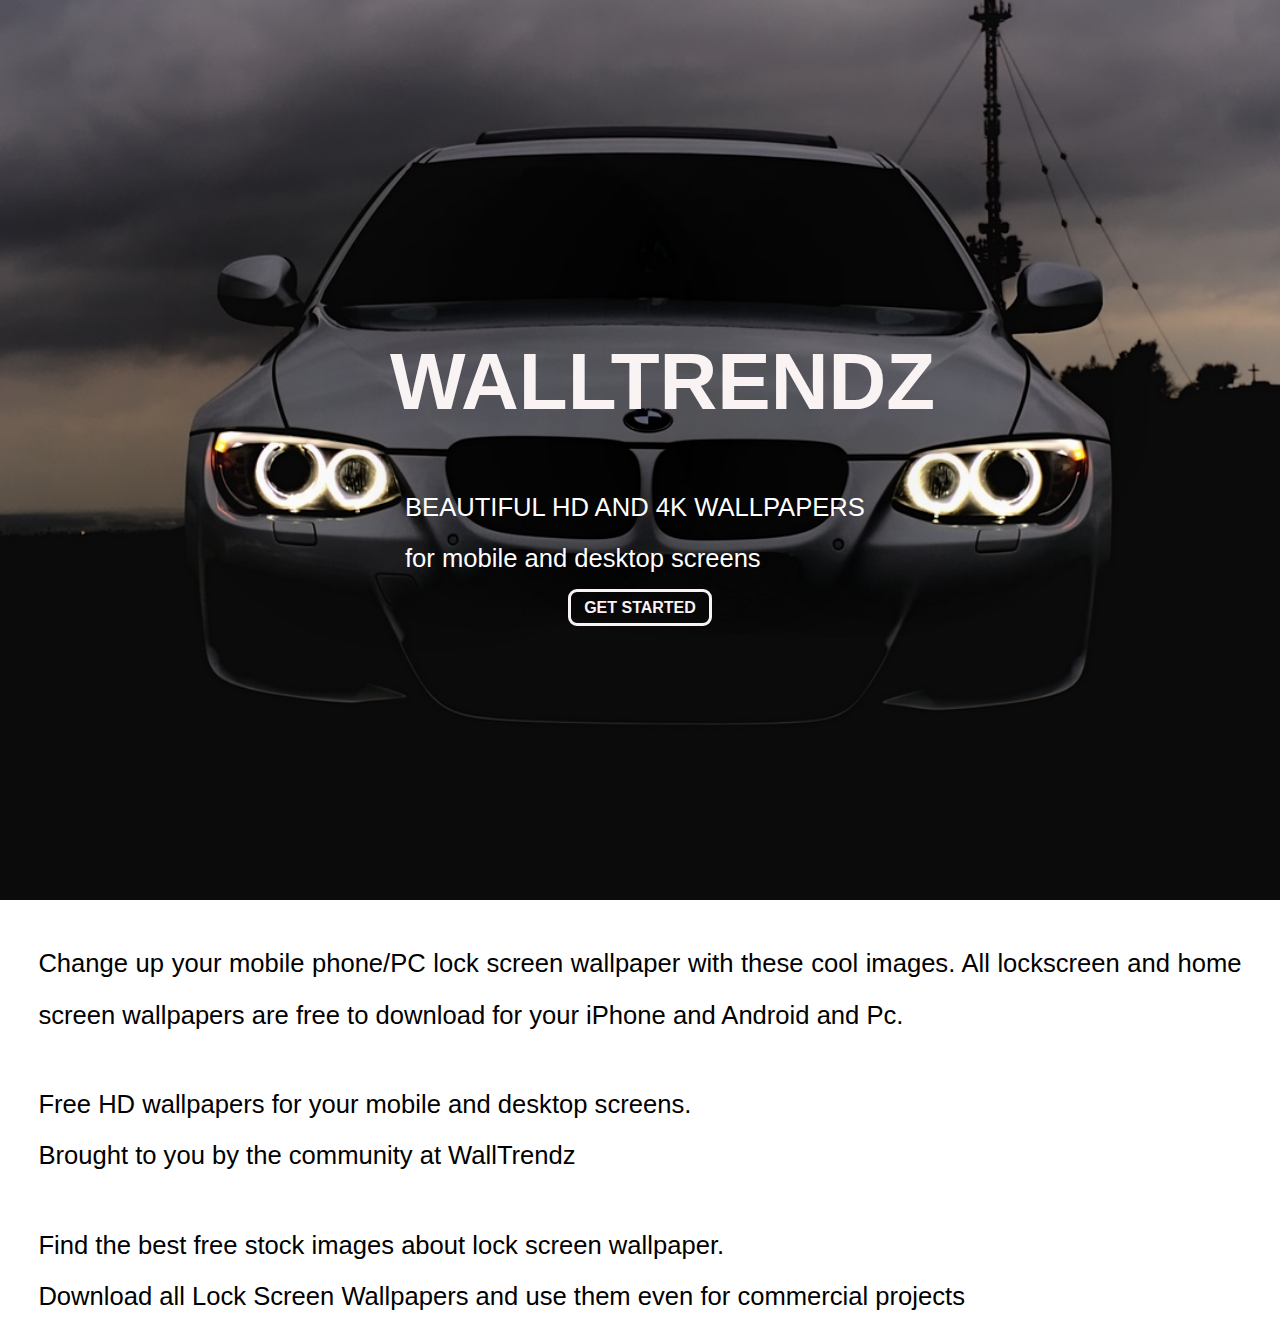
<file: index.html>
<!DOCTYPE html>
<html>

<head>
    <meta charset="utf-8">
    <meta name="viewport" content="width=device-width, initial-scale=1.0">
    <title>full screen landing page</title>
    <link rel="stylesheet" type="text/css" href="start.css">
</head>

<body>
    <section class="b1">
        <div class="in1">
            <div class="content">
                <h1>WALLTRENDZ</h1>
                <p style="color:white;">BEAUTIFUL HD AND 4K WALLPAPERS<br>for mobile and desktop screens</p>
                <a class="btn" href="home.html">GET STARTED</a>
            </div>
        </div>
    </section>
    <p>
        Change up your mobile phone/PC lock screen wallpaper with these cool images. All lockscreen and home screen wallpapers are free to download for your iPhone and Android and Pc.
    </p>
    <p>
        Free HD wallpapers for your mobile and desktop screens.<br>Brought to you by the community at WallTrendz</p>
    <p>Find the best free stock images about lock screen wallpaper.<br>Download all Lock Screen Wallpapers and use them even for commercial projects</p>
    <p></p>
</body>

</html>
</file>
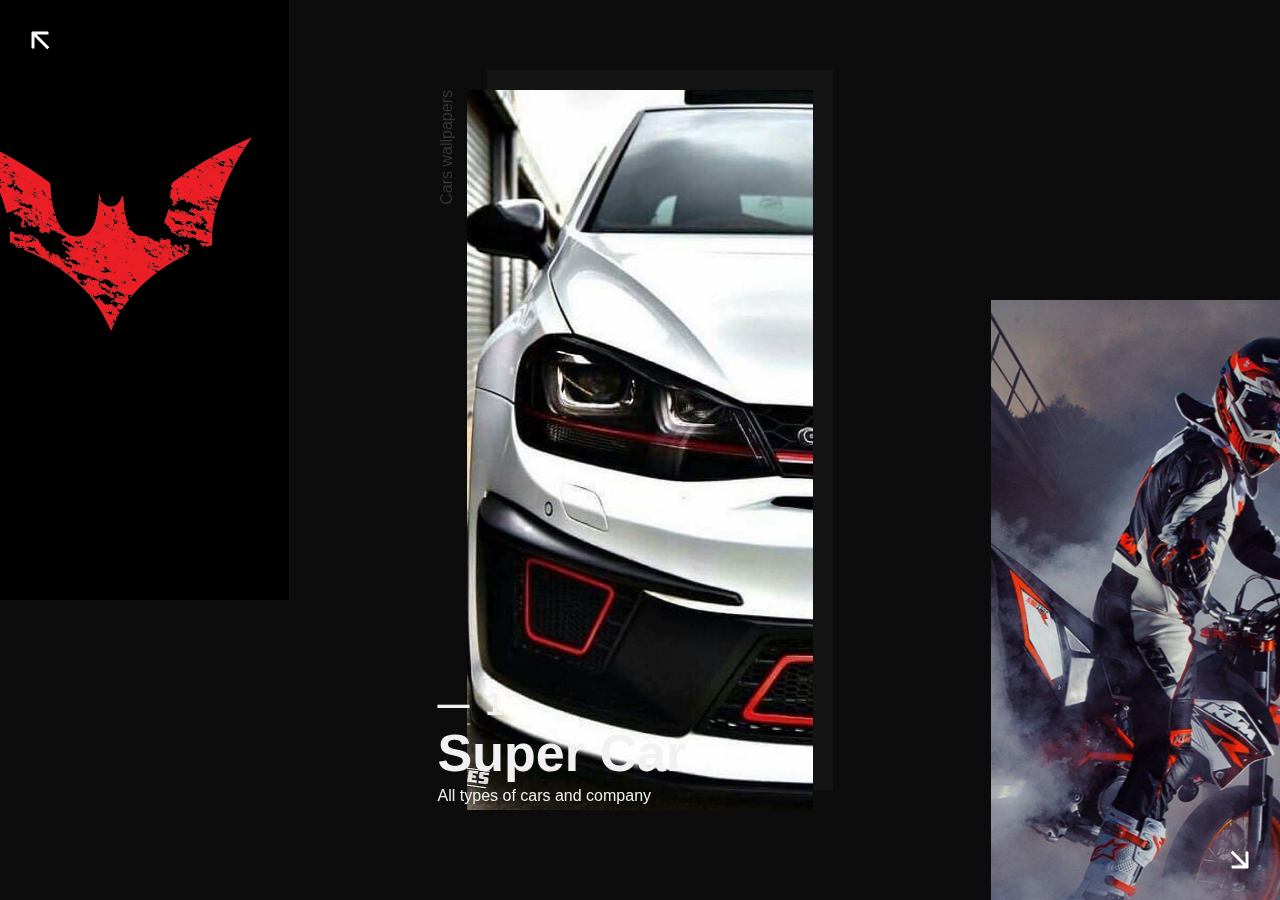
<file: best.html>
<!DOCTYPE html>
<html lang="en" class="no-js">

<head>
    <meta charset="UTF-8" />
    <meta name="viewport" content="width=device-width, initial-scale=1">
    <title>About WallTrendz</title>
    <meta name="description" content="A triple view diagonal slideshow with content preview." />
    <meta name="keywords" content="" />
    <meta name="author" content="Codrops" />
    <link rel="shortcut icon" href="favicon.ico">
    <link rel="stylesheet" type="text/css" href="best.css" />
    <script>
        document.documentElement.className = "js";
        var supportsCssVars = function() {
            var e, t = document.createElement("style");
            return t.innerHTML = "root: { --tmp-var: bold; }", document.head.appendChild(t), e = !!(window.CSS && window.CSS.supports && window.CSS.supports("font-weight", "var(--tmp-var)")), t.parentNode.removeChild(t), e
        };
        supportsCssVars() || alert("Please view this demo in a modern browser that supports CSS Variables.");
    </script>
</head>

<body class="loading">
    <svg class="hidden">
			<symbol id="icon-arrow" viewBox="0 0 24 24">
				<title>arrow</title>
				<polygon points="6.3,12.8 20.9,12.8 20.9,11.2 6.3,11.2 10.2,7.2 9,6 3.1,12 9,18 10.2,16.8 " />
			</symbol>
			<symbol id="icon-drop" viewBox="0 0 24 24">
				<title>drop</title>
				<path d="M12,21c-3.6,0-6.6-3-6.6-6.6C5.4,11,10.8,4,11.4,3.2C11.6,3.1,11.8,3,12,3s0.4,0.1,0.6,0.3c0.6,0.8,6.1,7.8,6.1,11.2C18.6,18.1,15.6,21,12,21zM12,4.8c-1.8,2.4-5.2,7.4-5.2,9.6c0,2.9,2.3,5.2,5.2,5.2s5.2-2.3,5.2-5.2C17.2,12.2,13.8,7.3,12,4.8z" />
				<path d="M12,18.2c-0.4,0-0.7-0.3-0.7-0.7s0.3-0.7,0.7-0.7c1.3,0,2.4-1.1,2.4-2.4c0-0.4,0.3-0.7,0.7-0.7c0.4,0,0.7,0.3,0.7,0.7C15.8,16.5,14.1,18.2,12,18.2z" />
			</symbol>
			<symbol id="icon-longarrow" viewBox="0 0 54 24">
				<title>longarrow</title>
				<path d="M.42 11.158L12.38.256c.333-.27.696-.322 1.09-.155.395.166.593.467.593.903v6.977h38.87c.29 0 .53.093.716.28.187.187.28.426.28.716v5.98c0 .29-.093.53-.28.716a.971.971 0 0 1-.716.28h-38.87v6.977c0 .416-.199.717-.592.903-.395.167-.759.104-1.09-.186L.42 12.62a1.018 1.018 0 0 1 0-1.462z" />
			</symbol>
			<symbol id="icon-navarrow" viewBox="0 0 408 408">
				<title>navarrow</title>
				<polygon fill="#fff" fill-rule="nonzero" points="204 0 168.3 35.7 311.1 178.5 0 178.5 0 229.5 311.1 229.5 168.3 372.3 204 408 408 204"></polygon>
			</symbol>
		</svg>
    <main>
        </div>
        </header>
        </div>
        <div class="slideshow">
            <div class="slideshow__deco"></div>
            <div class="slide">
                <div class="slide__img-wrap">
                    <div class="slide__img" style="background-image: url(img/1.jpg);"></div>
                </div>
                <div class="slide__side">Cars wallpapers</div>
                <div class="slide__title-wrap">
                    <span class="slide__number">1</span>
                    <h3 class="slide__title">Super Car</h3>
                    <h4 class="slide__subtitle">All types of cars and company</h4>
                </div>
            </div>
            <div class="slide">
                <div class="slide__img-wrap">
                    <div class="slide__img" style="background-image: url(img/2.jpg);"></div>
                </div>
                <div class="slide__side">Bike wallpapers</div>
                <div class="slide__title-wrap">
                    <span class="slide__number">2</span>
                    <h3 class="slide__title">Bike</h3>
                    <h4 class="slide__subtitle">Bikes you love</h4>
                </div>
            </div>
            <div class="slide">
                <div class="slide__img-wrap">
                    <div class="slide__img" style="background-image: url(img/3.jpg);"></div>
                </div>
                <div class="slide__side">Abstrack wallpapers</div>
                <div class="slide__title-wrap">
                    <span class="slide__number">3</span>
                    <h3 class="slide__title">Abstract</h3>
                    <h4 class="slide__subtitle">Unique</h4>
                </div>
            </div>
            <div class="slide">
                <div class="slide__img-wrap">
                    <div class="slide__img" style="background-image: url(img/4.jpg);"></div>
                </div>
                <div class="slide__side">Haunted Drift</div>
                <div class="slide__title-wrap">
                    <span class="slide__number">4</span>
                    <h3 class="slide__title">Bellamio</h3>
                    <h4 class="slide__subtitle">The only prerequisite is that it makes you happy</h4>
                </div>
            </div>
            <div class="slide">
                <div class="slide__img-wrap">
                    <div class="slide__img" style="background-image: url(img/5.jpg);"></div>
                </div>
                <div class="slide__side">IronMan wallpapers</div>
                <div class="slide__title-wrap">
                    <span class="slide__number">5</span>
                    <h3 class="slide__title">Ironman</h3>
                    <h4 class="slide__subtitle">None hates him</h4>
                </div>
            </div>
            <div class="slide">
                <div class="slide__img-wrap">
                    <div class="slide__img" style="background-image: url(img/6.jpg);"></div>
                </div>
                <div class="slide__side">BatMan wallpapers</div>
                <div class="slide__title-wrap">
                    <span class="slide__number">6</span>
                    <h3 class="slide__title">BatMan</h3>
                    <h4 class="slide__subtitle">The one you love</h4>
                </div>
            </div>
            <button class="nav nav--prev">
					<svg class="icon icon--navarrow-prev">
						<use xlink:href="#icon-navarrow"></use>
					</svg>
				</button>
            <button class="nav nav--next">
					<svg class="icon icon--navarrow-next">
						<use xlink:href="#icon-navarrow"></use>
					</svg>
				</button>
        </div>
        <div class="content">
            <div class="content__item">
                <span class="content__number">1</span>
                <h3 class="content__title">Super Cars</h3>
                <h4 class="content__subtitle">All types of cars and company</h4>
                <div class="content__text">Almost all the wallpapers are available in Walltrendz website keep visiting this website.Download when ever you like to. WallTrendz will be available to Everyone at anytime. If any server side problems occurs we will fix it as soon as possible.Thanks for choosing WallTrendz</div>
            </div>
            <div class="content__item">
                <span class="content__number">2</span>
                <h3 class="content__title">Bike</h3>
                <h4 class="content__subtitle">Bikes you love</h4>
                <div class="content__text">Almost all the wallpapers are available in Walltrendz website keep visiting this website.Download when ever you like to. WallTrendz will be available to Everyone at anytime. If any server side problems occurs we will fix it as soon as possible.Thanks for choosing WallTrendz</div>
            </div>
            <div class="content__item">
                <span class="content__number">3</span>
                <h3 class="content__title">Abstract</h3>
                <h4 class="content__subtitle">Unique</h4>
                <div class="content__text">Almost all the wallpapers are available in Walltrendz website keep visiting this website.Download when ever you like to. WallTrendz will be available to Everyone at anytime. If any server side problems occurs we will fix it as soon as possible.Thanks for choosing WallTrendz </div>
            </div>
            <div class="content__item">
                <span class="content__number">4</span>
                <h3 class="content__title">Bellamio</h3>
                <h4 class="content__subtitle">The only prerequisite is that it makes you happy</h4>
                <div class="content__text">Almost all the wallpapers are available in Walltrendz website keep visiting this website.Download when ever you like to. WallTrendz will be available to Everyone at anytime. If any server side problems occurs we will fix it as soon as possible.Thanks for choosing WallTrendz</div>
            </div>
            <div class="content__item">
                <span class="content__number">5</span>
                <h3 class="content__title">IronMan</h3>
                <h4 class="content__subtitle">None hates him</h4>
                <div class="content__text">Almost all the wallpapers are available in Walltrendz website keep visiting this website.Download when ever you like to. WallTrendz will be available to Everyone at anytime. If any server side problems occurs we will fix it as soon as possible.Thanks for choosing WallTrendz</div>
            <div class="content__item">
                <span class="content__number">6</span>
                <h3 class="content__title">BatMan</h3>
                <h4 class="content__subtitle">The one you love</h4>
                <div class="content__text">Almost all the wallpapers are available in Walltrendz website keep visiting this website.Download when ever you like to. WallTrendz will be available to Everyone at anytime. If any server side problems occurs we will fix it as soon as possible.Thanks for choosing WallTrendz</div>
            </div>
            <button class="content__close">
					<svg class="icon icon--longarrow">
						<use xlink:href="#icon-longarrow"></use>
					</svg>
				</button>
        </div>
    </main>
    <script src="js/imagesloaded.pkgd.min.js"></script>
    <script src="js/charming.min.js"></script>
    <script src="js/TweenMax.min.js"></script>
    <script src="js/demo.js"></script>
</body>

</html>
</file>
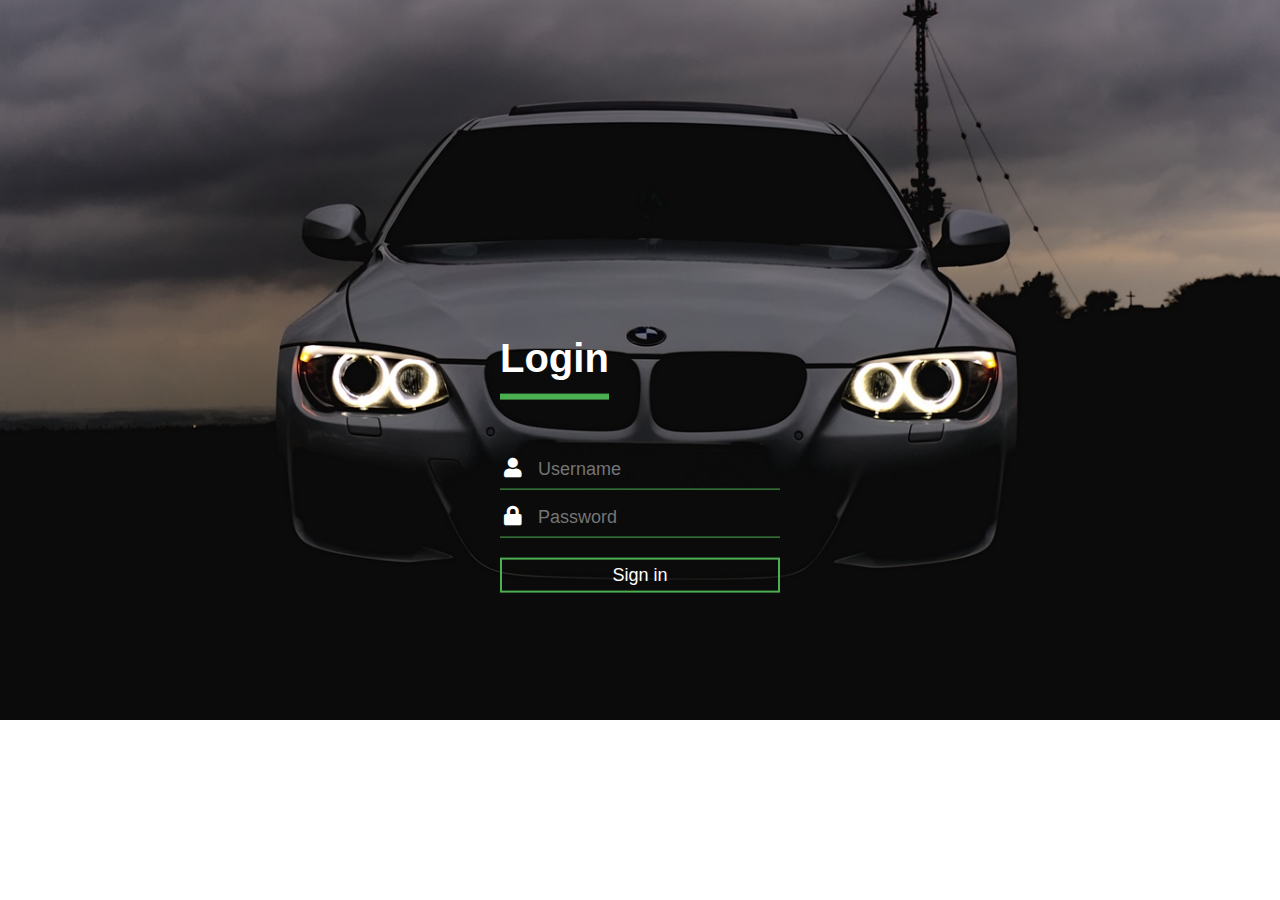
<file: login.html>
<!DOCTYPE html>
<html lang="en" dir="ltr">

<head>
    <meta charset="utf-8">
    <title></title>
    <link rel="stylesheet" href="login.css">
</head>

<body>
    <div class="login-box">
        <h1>Login</h1>
        <div class="textbox">
            <i class="fas fa-user"></i>
            <input type="text" placeholder="Username">
        </div>

        <div class="textbox">
            <i class="fas fa-lock"></i>
            <input type="password" placeholder="Password">
        </div>

        <input type="button" class="btn" value="Sign in">
    </div>
</body>

</html>
</file>
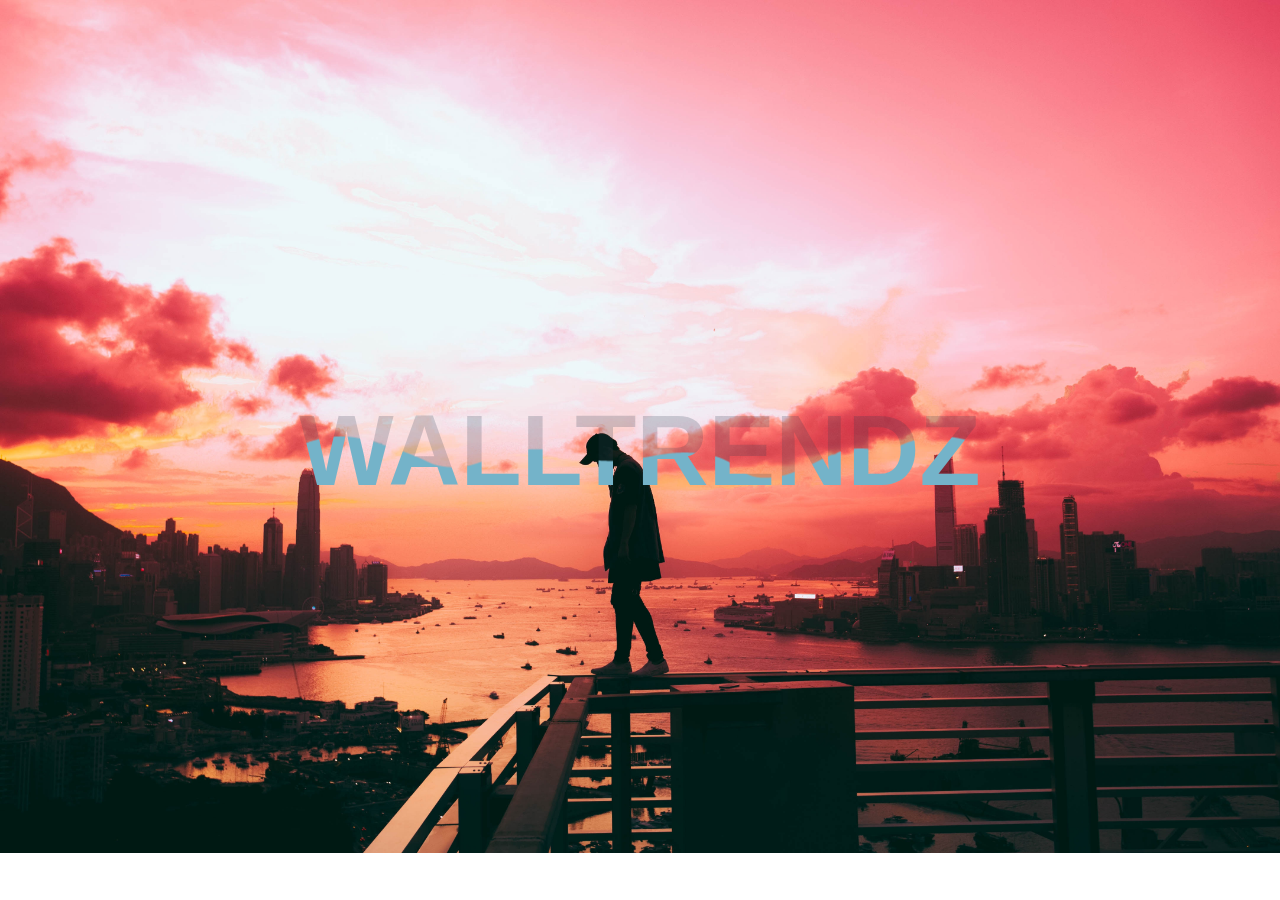
<file: logo.html>
<!DOCTYPE html>
<html lang="en" dir="ltr">

<head>
    <meta charset="utf-8">
    <title></title>
    <link rel="stylesheet" href=" logo.css ">
</head>

<body>
    <div class="middle ">
        <h1>WallTrendz</h1>
    </div>
</body>

</html>
</file>
<file: start.css>
html,
body {
    margin: 0;
    padding: 0;
    width: 100%;
    height: 100%;
}

.b1 {
    width: 100%;
    height: 100%;
    margin: auto;
    background: url(bg1.jpg) no-repeat 50% 50%;
    top: 0;
    display: table;
    background-size: cover;
}

.b1 .in1 {
    display: table-cell;
    vertical-align: middle;
    width: 100%;
    max-width: none;
}

.content {
    max-width: 500px;
    margin: auto;
    text-align: center;
}

.content h1 {
    font-family: 'Century Gothic', sans-serif;
    color: #f9f3f4;
    font-size: 500%;
    text-shadow: 0 0 300px #000;
}

.content .btn {
    border-radius: 9px;
    color: #f9f3f4;
    text-decoration: none;
    font-family: 'Century Gothic', sans-serif;
    border: 3px solid;
    padding: 7px 13px;
    font-weight: bold;
}

.content .btn:hover {
    color: #2196f3;
}

p {
    font-size: 160%;
    line-height: 200%;
    text-align: justify;
    margin: 3%;
    font-family: sans-serif;
}
</file>
<file: best.css>
article,
aside,
details,
figcaption,
figure,
footer,
header,
hgroup,
main,
nav,
section,
summary {
    display: block;
}

audio,
canvas,
video {
    display: inline-block;
}

audio:not([controls]) {
    display: none;
    height: 0;
}

[hidden] {
    display: none;
}

html {
    font-family: sans-serif;
    -ms-text-size-adjust: 100%;
    -webkit-text-size-adjust: 100%;
}

body {
    margin: 0;
}

a:focus {
    outline: thin dotted;
}

a:active,
a:hover {
    outline: 0;
}

h1 {
    font-size: 2em;
    margin: 0.67em 0;
}

abbr[title] {
    border-bottom: 1px dotted;
}

b,
strong {
    font-weight: bold;
}

dfn {
    font-style: italic;
}

hr {
    -moz-box-sizing: content-box;
    box-sizing: content-box;
    height: 0;
}

mark {
    background: #ff0;
    color: #000;
}

code,
kbd,
pre,
samp {
    font-family: monospace, serif;
    font-size: 1em;
}

pre {
    white-space: pre-wrap;
}

q {
    quotes: "\201C" "\201D" "\2018" "\2019";
}

small {
    font-size: 80%;
}

sub,
sup {
    font-size: 75%;
    line-height: 0;
    position: relative;
    vertical-align: baseline;
}

sup {
    top: -0.5em;
}

sub {
    bottom: -0.25em;
}

img {
    border: 0;
}

svg:not(:root) {
    overflow: hidden;
}

figure {
    margin: 0;
}

fieldset {
    border: 1px solid #c0c0c0;
    margin: 0 2px;
    padding: 0.35em 0.625em 0.75em;
}

legend {
    border: 0;
    padding: 0;
}

button,
input,
select,
textarea {
    font-family: inherit;
    font-size: 100%;
    margin: 0;
}

button,
input {
    line-height: normal;
}

button,
select {
    text-transform: none;
}

button,
html input[type="button"],
input[type="reset"],
input[type="submit"] {
    -webkit-appearance: button;
    cursor: pointer;
}

button[disabled],
html input[disabled] {
    cursor: default;
}

input[type="checkbox"],
input[type="radio"] {
    box-sizing: border-box;
    padding: 0;
}

input[type="search"] {
    -webkit-appearance: textfield;
    -moz-box-sizing: content-box;
    -webkit-box-sizing: content-box;
    box-sizing: content-box;
}

input[type="search"]::-webkit-search-cancel-button,
input[type="search"]::-webkit-search-decoration {
    -webkit-appearance: none;
}

button::-moz-focus-inner,
input::-moz-focus-inner {
    border: 0;
    padding: 0;
}

textarea {
    overflow: auto;
    vertical-align: top;
}

table {
    border-collapse: collapse;
    border-spacing: 0;
}

*,
*::after,
*::before {
    box-sizing: border-box;
}

body {
    --color-text: #f1f1f1;
    --color-bg: #0c0c0c;
    --color-link: #1ab3de;
    --color-link-hover: #f1f1f1;
    --color-deco: #141414;
    --color-side: #353535;
    font-family: Futura, "futura-pt", sans-serif;
    min-height: 100vh;
    color: #57585c;
    color: var(--color-text);
    background-color: var(--color-bg);
    -webkit-font-smoothing: antialiased;
    -moz-osx-font-smoothing: grayscale;
    padding-top: 10rem;
}


/* Page Loader */

.js .loading::before {
    content: '';
    position: fixed;
    z-index: 100000;
    top: 0;
    left: 0;
    width: 100%;
    height: 100%;
    background: var(--color-bg);
}

.js .loading::after {
    content: '';
    position: fixed;
    z-index: 100000;
    top: 50%;
    left: 50%;
    width: 60px;
    height: 60px;
    margin: -30px 0 0 -30px;
    pointer-events: none;
    border-radius: 50%;
    opacity: 0.4;
    background: var(--color-link);
    animation: loaderAnim 0.7s linear infinite alternate forwards;
}

@keyframes loaderAnim {
    to {
        opacity: 1;
        transform: scale3d(0.5, 0.5, 1);
    }
}

a {
    text-decoration: none;
    color: var(--color-link);
    outline: none;
}

a:hover,
a:focus {
    color: var(--color-link-hover);
    outline: none;
}

.hidden {
    position: absolute;
    overflow: hidden;
    width: 0;
    height: 0;
    pointer-events: none;
}

.message {
    position: relative;
    z-index: 100;
    display: none;
    padding: 1em;
    text-align: center;
    color: var(--color-bg);
    background: var(--color-text);
}


/* Icons */

.icon {
    display: block;
    width: 1.5em;
    height: 1.5em;
    margin: 0 auto;
    fill: currentColor;
}

.frame {
    position: fixed;
    z-index: 10000;
    top: 5rem;
    left: 0;
    width: 100%;
    max-width: none;
    min-height: 0;
    height: 100vh;
    padding: 1rem;
    pointer-events: none;
}

.frame a {
    pointer-events: auto;
}


/* Header */

.codrops-header {
    position: relative;
    z-index: 100;
    display: flex;
    align-items: center;
    justify-content: space-between;
}

.codrops-header__title {
    font-size: 1rem;
    font-weight: normal;
    line-height: 1;
    margin: 0;
}


/* Top Navigation Style */

.codrops-links {
    position: relative;
    display: flex;
    justify-content: flex-end;
    align-items: center;
    white-space: nowrap;
}

.github {
    display: block;
    padding: 0.25em;
    margin: 0 0.25rem;
}

.codrops-icon {
    display: inline-block;
    padding: 0.25em;
    margin: 0.25em 0 0 0;
}

.slideshow {
    position: relative;
    overflow: hidden;
    margin: 0;
    height: 100vh;
    width: 100%;
    height: calc(100vh - 10rem);
    display: grid;
    grid-template-columns: 33% 33% 33%;
    grid-column-gap: 0.5%;
    grid-template-rows: 100%;
    grid-template-areas: '... slide ...';
}

.slide {
    width: 100%;
    display: flex;
    pointer-events: none;
    cursor: pointer;
    position: relative;
    height: 100%;
    grid-area: slide;
}

.slideshow--previewopen .slide {
    cursor: default;
}

.slide--current {
    pointer-events: auto;
}

.slide__img-wrap {
    width: 100%;
    overflow: hidden;
    z-index: 100;
    height: 80%;
    top: 10%;
    position: absolute;
}

.slideshow__deco {
    grid-area: slide;
    background: var(--color-deco);
    width: 100%;
    height: 80%;
    align-self: center;
    position: relative;
    margin: -40px 0 0 0;
    right: -20px;
}

.nav {
    position: absolute;
    background: none;
    width: 3rem;
    height: 3rem;
    z-index: 1000;
    border: 0;
    padding: 0;
    margin: 0;
    pointer-events: none;
    transition: transform 0.8s, opacity 0.8s;
    transition-timing-function: cubic-bezier(0.7, 0, 0.3, 1);
}

.nav--next {
    bottom: 1rem;
    right: 1rem;
}

.icon--navarrow-next {
    transform: rotate(45deg);
}

.nav--prev {
    top: 1rem;
    left: 1rem;
}

.icon--navarrow-prev {
    transform: rotate(-135deg);
}

.slideshow--previewopen .nav {
    opacity: 0;
    transition-duration: 0.4s;
}

.slideshow--previewopen .nav--next {
    transform: translate3d(100%, 100%, 0);
}

.slideshow--previewopen .nav--prev {
    transform: translate3d(-100%, -100%, 0);
}

.slide__img {
    width: 100%;
    height: 100%;
    left: 0;
    top: 0;
    background-size: cover;
    background-position: 50% 50%;
    position: absolute;
    pointer-events: none;
    transform: scale3d(1.01, 1.01, 1);
}

.js .slide__img-wrap,
.js .slide__title-wrap,
.js .slide__side {
    opacity: 0;
    pointer-events: none;
}

.js .slide--current .slide__img-wrap {
    opacity: 1;
    pointer-events: auto;
}

.slide--visible .slide__img-wrap {
    pointer-events: auto;
}

.slide__title-wrap {
    justify-self: flex-end;
    width: 100%;
    position: relative;
    z-index: 1000;
}

.slide__number {
    display: block;
    font-size: 2rem;
    font-weight: bold;
}

.slide__number::before {
    content: "\2014";
    display: inline-block;
    margin: 0 1rem 0 0;
}

.slide__title,
.slide__subtitle,
.slide__side {
    display: none;
}

.content {
    position: fixed;
    top: 10rem;
    left: 0;
    width: 100%;
    height: calc(100% - 10rem);
    pointer-events: none;
    z-index: 100;
}

.content__item {
    position: absolute;
    top: 0;
    right: 0;
    width: 100%;
    height: 100%;
    padding: 10vh 5vw;
    overflow: auto;
}

.content__item--current,
.content__item--current~.content__close {
    pointer-events: auto;
}

.content__close {
    position: absolute;
    top: 1rem;
    left: 1rem;
    background: none;
    color: currentColor;
    border: 0;
    margin: 0;
    padding: 0;
}

.icon--longarrow {
    width: 2rem;
}

.content__close:focus {
    outline: none;
}

.content__number {
    font-weight: bold;
}

.content__number::before {
    content: "\2014";
    display: inline-block;
    margin: 0 1rem 0 0;
}

.content__title {
    margin: 0.5rem 0;
    font-size: 2rem;
}

.content__subtitle {
    margin: 0 0 0.5rem;
    font-size: 1rem;
    font-weight: normal;
}

.content__text {
    font-size: 0.85rem;
}

.js .content__title,
.js .content__subtitle,
.js .content__number,
.js .content__text,
.js .content__close {
    opacity: 0;
}

@media screen and (min-width: 53em) {
    body {
        padding: 0;
    }
    .frame {
        top: 0;
        display: grid;
        align-items: start;
        justify-items: end;
        grid-template-columns: 50% 50%;
        grid-template-rows: 100%;
        grid-template-areas: '... header';
    }
    .codrops-header {
        grid-area: header;
        padding: 1rem 0.5rem;
        display: block;
    }
    .codrops-header__title {
        padding: 0 0.5rem;
    }
    .codrops-links {
        margin: 0.25rem auto 0 0.25rem;
    }
    .slideshow {
        height: 100vh;
        grid-template-columns: 27% 27% 27%;
        grid-column-gap: 9.5%;
    }
    .slide {
        padding: 10vh 0 7vh;
        flex-direction: column;
        justify-content: space-between;
    }
    .slide__side {
        margin: 0 0 0 -1.85rem;
    }
    .slide__title-wrap {
        margin: 0 0 0 -1.85rem;
    }
    .slide__title,
    .slide__subtitle,
    .slide__side {
        display: block;
    }
    .slide__title {
        font-size: 3.25rem;
        margin: 0 0 0.25rem;
    }
    .slide__subtitle {
        font-weight: normal;
        margin: 0;
        min-height: 50px;
    }
    .slide__side {
        color: var(--color-side);
        position: relative;
        -webkit-writing-mode: vertical-rl;
        writing-mode: vertical-rl;
        transform: rotate(180deg);
        z-index: 1000;
    }
    .content {
        top: 0;
        height: 100%;
    }
    .content__item {
        padding: calc(10vh + 5rem) 0 7vh;
        width: 50.5%;
        right: 7.5%;
        overflow: visible;
    }
    .content__close {
        left: 42%;
        top: calc(10vh + 1rem);
    }
    .content__number {
        position: absolute;
        bottom: 7vh;
        right: 0;
        font-size: 2rem;
    }
    .content__title {
        font-size: 7vw;
    }
    .content__subtitle {
        font-size: 1.15rem;
        margin-bottom: 7.5vh;
    }
    .content__text {
        font-size: 0.95rem;
        column-count: 2;
        column-gap: 2rem;
        max-width: 600px;
        text-align: justify;
    }
}
</file>
<file: logo.css>
body{
	margin: 0;
	padding: 0;
	font-family: "montserrat",sans-serif;
	background: url(bg.jpg) no-repeat;
	background-size: cover;
}
.middle{
	position: absolute;
	top: 50%;
	left: 50%;
	transform: translate(-50%,-50%);
}
.middle h1{
	font-size: 100px;
	text-transform: uppercase;
	font-weight: 900;
	color: #2c3e5036;
	background-image: url(water.png);
	-webkit-background-clip:text;
	animation: water 15s infinite;
}
@keyframes water {
	from{
		background-position: left 0 top 0;
	}
	to{
		background-position: left 1000px top 0;
	}
}
</file>
<file: login.css>
@import "https://use.fontawesome.com/releases/v5.5.0/css/all.css";
body {
    margin: 0;
    padding: 0;
    font-family: sans-serif;
    background: url(img/bg.jpg) no-repeat;
    background-size: cover;
}

.login-box {
    width: 280px;
    position: absolute;
    top: 50%;
    left: 50%;
    transform: translate(-50%, -50%);
    color: white;
}

.login-box h1 {
    float: left;
    font-size: 40px;
    border-bottom: 6px solid #4caf50;
    margin-bottom: 50px;
    padding: 13px 0;
}

.textbox {
    width: 100%;
    overflow: hidden;
    font-size: 20px;
    padding: 8px 0;
    margin: 8px 0;
    border-bottom: 1px solid #4caf50;
}

.textbox i {
    width: 26px;
    float: left;
    text-align: center;
}

.textbox input {
    border: none;
    outline: none;
    background: none;
    color: white;
    font-size: 18px;
    width: 80%;
    float: left;
    margin: 0 10px;
}

.btn {
    width: 100%;
    background: none;
    border: 2px solid #4caf50;
    color: white;
    padding: 5px;
    font-size: 18px;
    cursor: pointer;
    margin: 12px 0;
}
</file>
